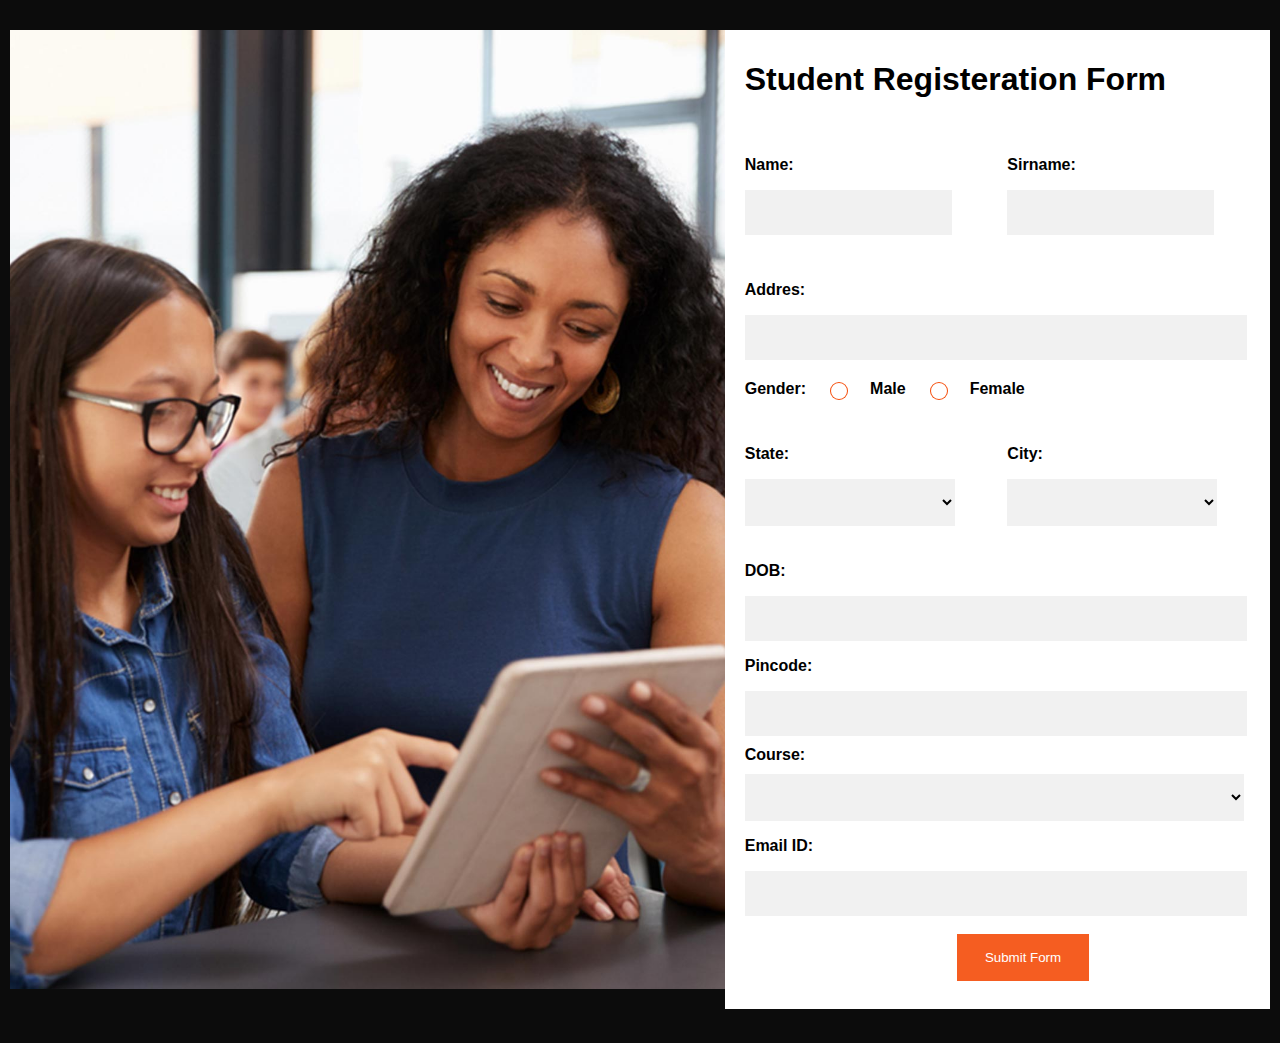
<file: index.html>
<!DOCTYPE html>
<html lang="en">
  <head>
    <meta charset="UTF-8" />
    <meta http-equiv="X-UA-Compatible" content="IE=edge" />
    <meta name="viewport" content="width=device-width, initial-scale=1.0" />
    <title>Registeration</title>
    <link rel="stylesheet" href="style.css" />
  </head>
  <body>
     
    <div class="main_container" id="mainContainer">
      <div class=""><img src="./signup-img.jpg" alt="" /></div>

      <div class="container">
        <h1>Student Registeration Form</h1>
        <form  action="#" name="StudentRegistrationForm" id="StudentRegistrationForm"  >
        <div class="name_sur">

          <div class="name name" >
            <p>Name:</p>
            <input  type="text" id="name" name="textnames" required/>
          </div>

          <div class="name surname">
            <p>Sirname:</p>
            <input type="text" id="sirname" name="textnames"/>
          </div>
        </div>

        <div class="adres">
          <p>Addres:</p>
          <input class="bottom" id="addres" type="text"/>
        </div>

        <div class="gender">
          <span>Gender:</span>
          <input class="gen" type="radio" id="male" name="gender"/> Male
          <input class="gen" type="radio" id="female" name="gender"/> Female
        </div>
        <div class="city_state">
          <div class="city city">
            <p>State:</p>
            <select  class="city first" id="state" >
                <option value=""></option>
              <option value="California">California</option>
              <option value="Sacramento">Sacramento</option>
            </select>
          </div>
          <div class="city state">
            <p>City:</p>
            <select class=" city second" id="city" >
                <option value=""></option>
              <option value="Los Angeles">Los Angeles</option>
              <option value="Sacramento City">Sacramento City</option>
            </select>
          </div>
        </div>

        <p>DOB:</p>
        <input class="bottom" id="dob" type="text" name="psw"/>
        <p>Pincode:</p>
        <input class="bottom" id="pincode" type="password" name="psw"/>
        <div>Course:</div>
        <select class="sellector" id="course" >
          <option value=""></option>
          <option value="Computer">Computer</option>
          <option value="Design">Design</option>
          <option value="MArketing">Marketing</option>
        </select>

        <p>Email ID:</p>
        <input class="bottom" id="e_mail" type="text" name="psw"/>
        <br>

        <div class="button_container">
         
          <button class="registerbtn" >Submit Form</button>
        </div>
      </div>
    </div>
</form>


<div class="extra_container" id="extra_container"> 
     <div>
    <p id="text">message here</p>
    <img src="./you-can-do-say-yes-cheerful-confident-young-supportive-african-american-man-white-t-shirt-wink-smile-you-can-do-169187039-removebg-preview.png" alt="">
     </div>
    <div>
     <p class="wellcoming" id="welcoming">Here your registered information:</p>   
    <div><span id="name">Name:</span> <span id="nameid">name here</span></div>
    <div><span id="name">Sirname:</span> <span id="sirnameid">sirname here</span></div>
    <div><span id="name">Addres:</span> <span id="addresid">addres here</span></div>
    <div><span id="name">Gender:</span> <span id="maleid">gender</span></div>
    <div><span id="name">State:</span> <span id="stateid">state here</span></div>
    <div><span id="name">City:</span> <span id="cityid">city here</span></div>
    <div><span id="name">Dob:</span> <span id="dobid">Dob here</span></div>
    <div><span id="name">Pincode:</span> <span id="pinid">Dob here</span></div>
    <div><span id="name">Course:</span> <span id="courseid">Course here</span></div>
    <div><span id="name">E-Mail:</span> <span id="emailid">e-mail here</span></div>
    <button id="reset" class="resetbtn" onclick="resetAll()">Reset All</button>
   </div>
 
  </div>


<script src="./app.js"></script>
  </body>
</html>
</file>
<file: style.css>
body {
  font-family: Calibri, Helvetica, sans-serif;
  background-color: rgb(12, 12, 12);
  display: flex;
  flex-direction: row;
  justify-content: center;
  box-sizing: border-box;
  margin: 0;
  padding: 10px;
}

.main_container {
  display: flex;
  width: 100%;
  font-weight: 800;
  font-size: 16px;
}
.gender {
  display: flex;
  width: 100%;
  gap: 20px;
}

img {
  max-width: 100%;

  height: auto;
}
.container {
  width: 70%;
  padding-left: 20px;
  background-color: #ffffff;
  margin-top: 10px;
  margin-bottom: 14px;
}

.name_sur {
  display: flex;
  justify-content: space-between;
}

input,
textarea,
select {
  padding: 15px;
  border: none;
  background: #f1f1f1;
}
.city_state {
  display: flex;
  justify-content: center;
  width: 100%;
}
.city {
  width: 80%;
}

input:focus {
  border: 1px solid rgb(238, 169, 41);
  outline: none;
}
div {
  padding: 10px 0;
}

.registerbtn {
  background-color: #f54c09;
  color: white;
  padding: 16px 20px;
  margin: 8px 0;
  border: none;
  cursor: pointer;
  width: 50%;
  opacity: 0.9;
}
.button_container {
  display: flex;
  gap: 15px;
  width: 50%;
  float: right;
  margin-right: 50px;
}
.name {
  width: 100%;
}
.bottom {
  width: 90%;
}
.sellector {
  width: 95%;
}
.gen {
  width: 10%;
}
#male {
  border: 2px solid white;
  box-shadow: 0 0 0 1px #f54c09;
  appearance: none;
  border-radius: 50%;
  width: 5px;
  height: 5px;
  background-color: #fff;
  transition: all ease-in 0.2s;
  padding: 6px;
}
#male:checked {
  background-color: #f54c09;
}
#female {
  border: 2px solid white;
  box-shadow: 0 0 0 1px#f54c09;
  appearance: none;
  border-radius: 50%;
  width: 5px;
  height: 5px;
  padding: 6px;
  background-color: #fff;
  transition: all ease-in 0.2s;
}
#female:checked {
  background-color: #f54c09;
}

.resetbtn {
  background-color: #dee4de;
  color: rgb(29, 28, 28);
  padding: 16px 20px;
  margin: 8px 0;
  border: none;
  cursor: pointer;
  width: 50%;
  opacity: 0.9;
  float: right;
}
.resetbtn:hover {
  background-color: #f54c09;
  
}
.registerbtn:hover {
  opacity: 70%;
}
.extra_container {
  width: 50%;
  height: 85vh;
  display: flex;
  justify-content: space-evenly;
  place-items: left;
  position: absolute;
  top: 10%;
  transform: translate(-50, -50);
  background-color: white;
  box-shadow: rgba(0, 0, 0, 0.35) 0px 5px 15px;
  border-radius: 10px;
  padding: 10px 20px;
  display: none;
}

@media screen and (max-width: 768px) {
  .main_container {
    display: grid;
    place-items: center;
  }

  .container {
    width: 90%;
    padding-left: 30px;
    background-color: #ffffff;
    margin-top: 10px;
    margin-bottom: 14px;
  }
  .extra_container {
    width: 50%;
    height: 150vh;
    display: flex;
    flex-direction: column;
    justify-content: space-evenly;
    place-items: left;
    position: absolute;
    top: 10%;
    transform: translate(-50, -50);
    background-color: white;
    box-shadow: rgba(0, 0, 0, 0.35) 0px 5px 15px;
    border-radius: 10px;
    padding: 10px 20px;
    display: none;
  }
}
</file>
